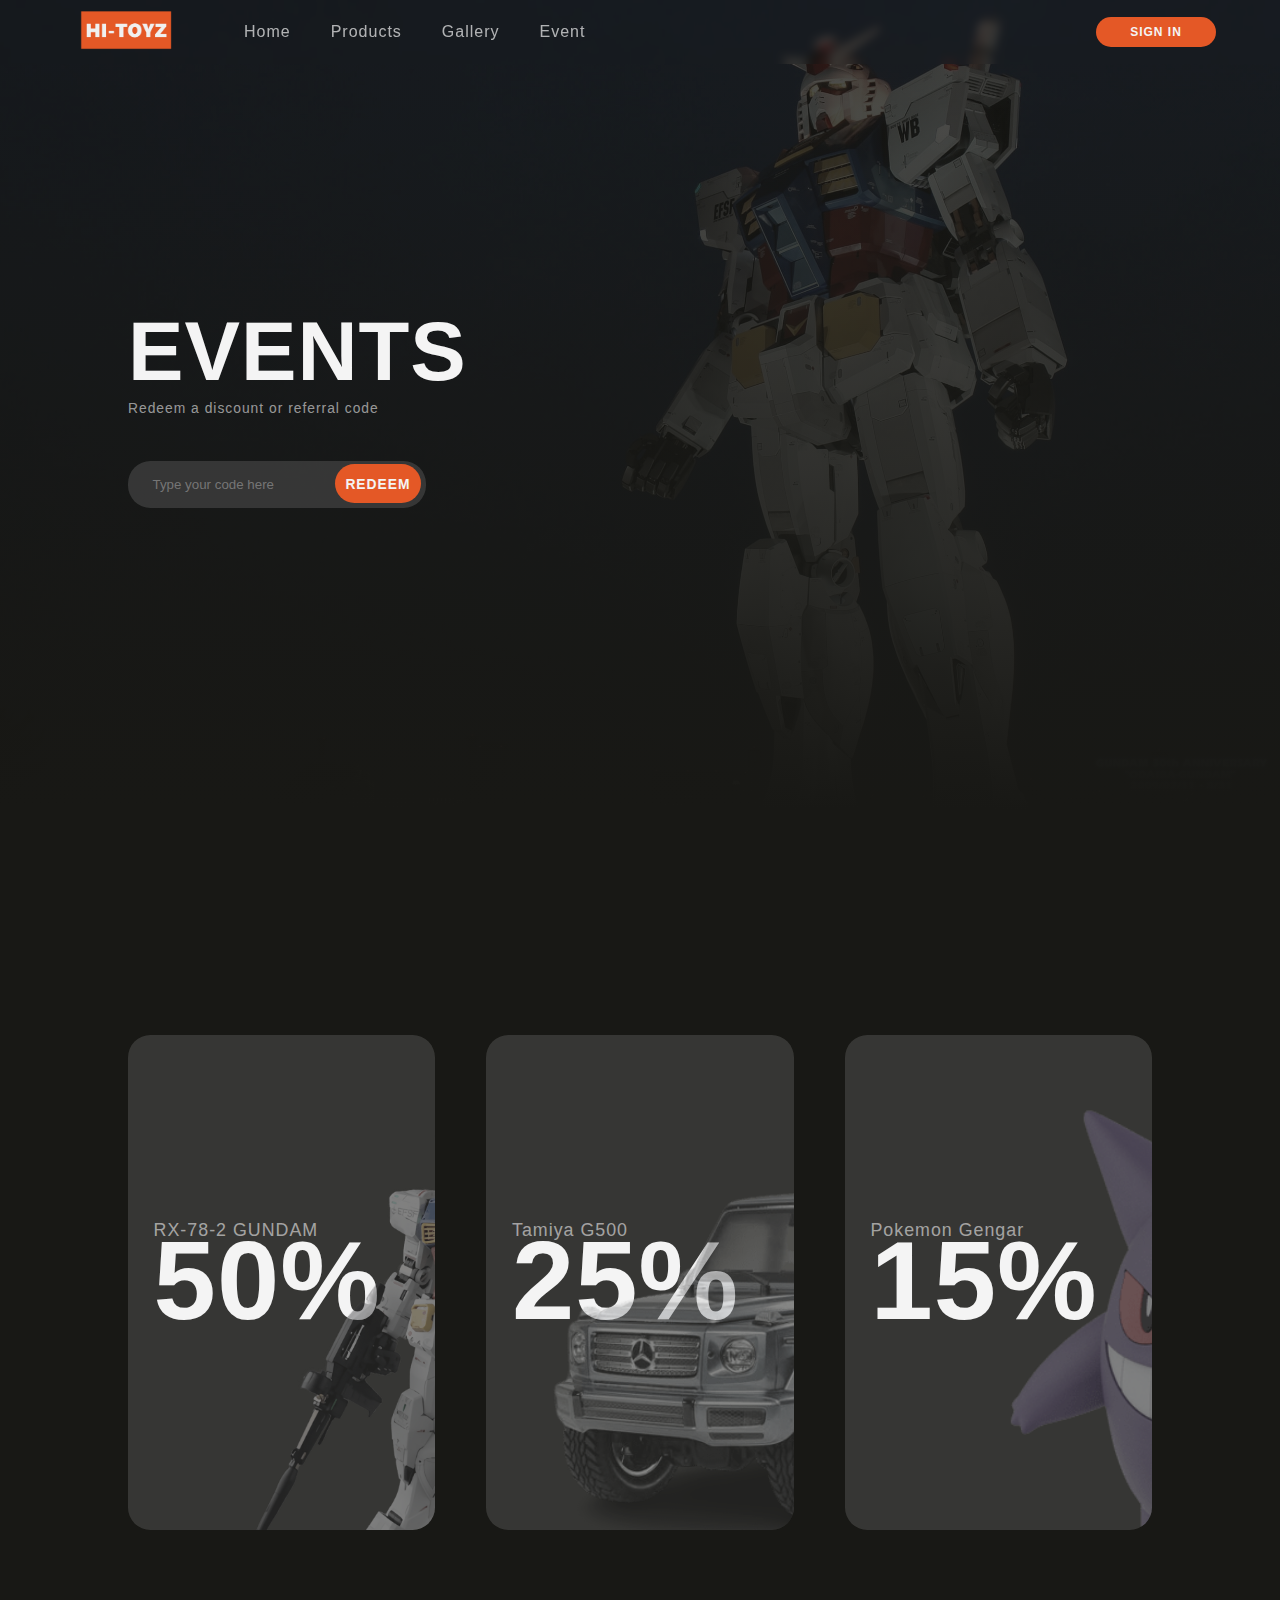
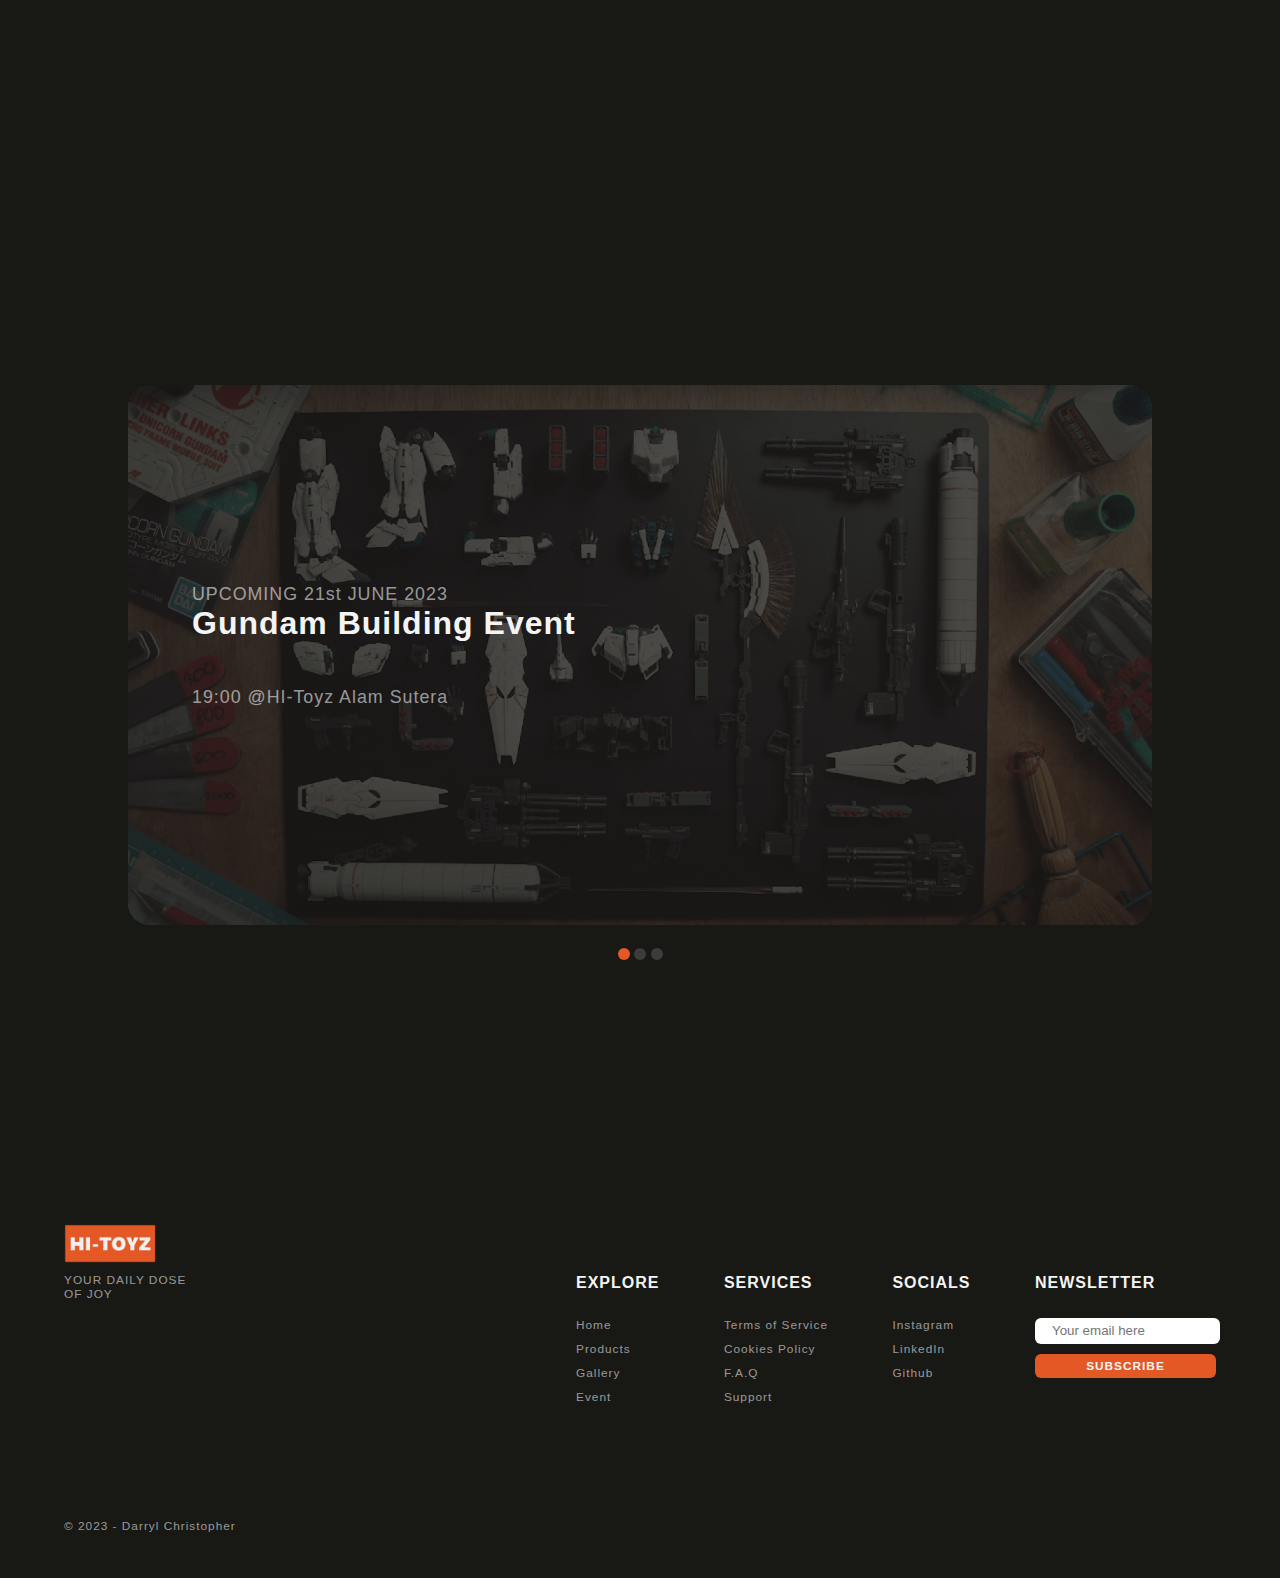
<file: event.html>
<!DOCTYPE html>
<html lang="en">
<head>
    <meta charset="UTF-8">
    <meta http-equiv="X-UA-Compatible" content="IE=edge">
    <meta name="viewport" content="width=device-width, initial-scale=1.0">
    <script type="text/javascript" src="./scripts/script.js"></script>
    <script type="text/javascript" src="./scripts/scriptevent.js"></script>
    <link rel="icon" href="assets/logo2.png">
    <link rel="stylesheet" href="static/styles.css">
    <link rel="stylesheet" href="static/stylesevent.css">
    <title>HI-Toyz: Events</title>
</head>
<body onload="start()" class="bg-col-main">

    <!-- SIGNIN/SIGNUP OVERLAY -->
    <div class="overlay-div overlay transition">
        <!-- SIGN IN -->
        <div class="transition flex-center flex-col justify-start login-div">
            <div class="w-90 overlay-close flex-center justify-end mt-2">
                <button class="clear pointer" onclick="showOverlay('close')"><img alt="close" src="./assets/close.png"></button>
            </div>
            <img alt="close" class="overlay-logo" src="./assets/logo.png">
            <p class="font-h fc-black m-0 mt-1 fs-m">Welome Back</p>
            <p class="font-p fc-gray m-0 mb-5 fs-xxs">Please enter your details to sign in</p>

            <div class="overlay-btn flex-center w-80 justify-between">
                <button class="flex-center justify-center"><img alt="Google" src="./assets/google.png"></button>
                <button class="flex-center justify-center"><img alt="Twitter" src="./assets/twitter.png"></button>
                <button class="flex-center justify-center"><img alt="Facebook" src="./assets/facebook.png"></button>
            </div>
            <div class="mt-2 mb-5 w-80 flex-center justify-between">
                <div class="overlay-line"></div>
                <p class="font-p fc-gray fs-xxs m-0 o-70">OR</p>
                <div class="overlay-line"></div>
            </div>

            <label class="font-p fc-gray fs-xxs text-left w-80" for="username">Username</label>
            <input type="text" class="overlay-input" id="username" placeholder="Type your username">
            <label class="font-p fc-gray fs-xxs text-left w-80 mt-2" for="password">Password</label>
            <input type="password" class="overlay-input" id="password" placeholder="Type your password">
            <a class="font-p fc-gray fs-xxs w-80 mt-2 text-right no-deco" href="https://www.nhs.uk/conditions/dementia/treatment/">Forget password?</a>

            <button class="sign-btn font-h bg-col-a mt-5 pointer" onclick="login()">SIGN IN</button>

            <p class="font-p fs-xxs fc-red mt-2 mb-5" id="error_login">&nbsp;</p>
            <p class="font-p fs-xxs fc-green mt-2 mb-5" id="success_login">Success!</p>

            <div>
                <p class="font-p fc-gray fs-xxs inline">Don't have an account? </p>
                <a class="font-h fc-black fs-xxs underline pointer" href="javascript:changeOverlay('gallery.html')">Create an account</a>
            </div>
        </div>
    </div>

    <!-- NAVBAR -->
    <nav class="z-50">
        <a class="nav-profile mobile" onclick="showOverlay('open')"><img alt="Google" src="./assets/profile.png"></a>
        <li class="nav-logo mobile"><a><img alt="Logo" src="./assets/logo.png"></a></li>
        <a class="nav-profile no-visible mobile"><img alt="Profile" src="./assets/profile.png"></a>
        
        <ul class="font-main flex-center no-mobile">
            <li class="nav-logo"><a><img alt="Logo" src="./assets/logo.png"></a></li>
            <li><a href="./index.html" class="o-70 h-op">Home</a></li>
            <li><a href="./products.html" class="o-70 h-op">Products</a></li>
            <li><a href="./gallery.html" class="o-70 h-op">Gallery</a></li>
            <li><a href="#" class="o-70 h-op">Event</a></li>
        </ul>
        <div class="mr-5 no-mobile">
            <button href="#" class="nav-signup flex-center bg-col-a font-h" onclick="showOverlay('open')">SIGN IN</button>
        </div>
    </nav>
    <div class="nav-bottom mobile flex-center justify-around">
        <a href="./index.html"><img alt="Home" src="./assets/home.png"></a>
        <a href="./products.html"><img alt="Product" src="./assets/product.png"></a>
        <a href="./gallery.html"><img alt="Gallery" src="./assets/gallery.png"></a>
        <a href="#"><img alt="Event" src="./assets/event_active.png"></a>
    </div>

    <!-- Contents -->
    <div class="content">
        <header>
            <img alt="Event" class="absolute z--10" src="./assets/Event/eventbg.jpg">
            <div class="content-gradient absolute z--10"></div>
            <div class="flex-col justify-center w-40 ml-10">
                <h1 class="font-h fs-xxl m-0">EVENTS</h1>
                <p class="font-p fs-xs m-0">Redeem a discount or referral code</p>
                <div class="discount-input">
                    <button class="font-h fs-xs pointer" onclick="redeemCode()">REDEEM</button>
                    <input type="text" placeholder="Type your code here">
                </div>
                <p class="font-p fc-red fs-xs invalid-discount">Invalid Code</p>
            </div>
        </header>

        <div class="discount-cards ml-10 transition-2">
            <div class="discount-card pointer" onclick="gotoDetails(1)">
                <div class="absolute card-text">
                    <p class="font-p fs-s m-0">RX-78-2 GUNDAM</p>
                    <h1 class="font-h fs-xxxl m-0">50%</h1>
                </div>
                <img alt="gundam" src="./assets/Event/gundam.png">
            </div>
            <div class="discount-card pointer" onclick="gotoDetails(19)">
                <div class="absolute card-text">
                    <p class="font-p fs-s m-0">Tamiya G500</p>
                    <h1 class="font-h fs-xxxl m-0">25%</h1>
                </div>
                <img alt="mercedes" src="./assets/Event/tamiya.png">
            </div>
            <div class="discount-card pointer no-mobile" onclick="gotoDetails(12)">
                <div class="absolute card-text">
                    <p class="font-p fs-s m-0">Pokemon Gengar</p>
                    <h1 class="font-h fs-xxxl m-0">15%</h1>
                </div>
                <img alt="mercedes" src="./assets/Event/gengar.png">
            </div>
        </div>

        <div class="spacer-xs"></div>
        
        <div class="flex nowrap slider-wrapper transition-2">
            <div class="slider-barrier bg-col-main"></div>
            <div class="event-slider transition-2 overflow-hidden">
                <div id="event-1" class="absolute event-card transition-2">
                    <img alt="gundam" src="./assets/Event/gundamevent.png">
                    <div class="event-content flex-center">
                        <div class="ml-5">
                            <p class="font-p m-0 fs-s">UPCOMING 21st JUNE 2023</p>
                            <h1 class="font-h m-0 fs-xl">Gundam Building Event</h1>
                            <p class="font-p mt-5 fs-s">19:00 @HI-Toyz Alam Sutera</p>
                        </div>
                    </div>
                </div>
                <div id="event-2" class="absolute event-card transition-2">
                    <img alt="tamiya" src="./assets/Event/tamiyaevent.png">
                    <div class="event-content flex-center">
                        <div class="ml-5">
                            <p class="font-p m-0 fs-s">UPCOMING 23rd JUNE 2023</p>
                            <h1 class="font-h m-0 fs-xl">Tamiya Racing Event</h1>
                            <p class="font-p mt-5 fs-s">19:00 @HI-Toyz Kemanggisan</p>
                        </div>
                    </div>
                </div>
                <div id="event-3" class="absolute event-card transition-2">
                    <img alt="rcdrift" src="./assets/Event/rcdrift.jpg">
                    <div class="event-content flex-center">
                        <div class="ml-5">
                            <p class="font-p m-0 fs-s">UPCOMING 25th JUNE 2023</p>
                            <h1 class="font-h m-0 fs-xl">RC Tandem Drift Event</h1>
                            <p class="font-p mt-5 fs-s">19:00 @HI-Toyz Senayan</p>
                        </div>
                    </div>
                </div>
            </div>
            <div class="slider-barrier bg-col-main"></div>
        </div>

        <div class="slider-btn-container mt-2 pointer" onclick="switchCard()">
            <div class="slider-btn slider-btn-1"></div>
            <div class="slider-btn slider-btn-2"></div>
            <div class="slider-btn slider-btn-3"></div>
        </div>
        
        <div class="spacer-s"></div>
    </div>

    <!-- FOOTER -->
    <div class="footer-div bg-col-main">
        <div class="footer-left flex-col justify-between">
            <div>
                <img alt="logo" src="./assets/logo.png">
                <p class="font-p fs-xxs mt-0 w-80">YOUR DAILY DOSE OF JOY</p>
            </div>
            <p class="font-p fs-xxs mb-5">© 2023 - Darryl Christopher</p>
        </div>
        <div class="footer-right flex justify-between w-40">
            <div class="flex-col gap-10 footer-desktop">
                <p class="font-h">EXPLORE</p>
                <a class="font-p fs-xxs no-deco" href="">Home</a>
                <a class="font-p fs-xxs no-deco" href="">Products</a>
                <a class="font-p fs-xxs no-deco" href="">Gallery</a>
                <a class="font-p fs-xxs no-deco" href="">Event</a>
                <a class="font-p fs-xxs no-deco" href=""></a>
            </div>
            <div class="flex-col gap-10 footer-desktop">
                <p class="font-h">SERVICES</p>
                <a class="font-p fs-xxs no-deco" href="">Terms of Service</a>
                <a class="font-p fs-xxs no-deco" href="">Cookies Policy</a>
                <a class="font-p fs-xxs no-deco" href="">F.A.Q</a>
                <a class="font-p fs-xxs no-deco" href="">Support</a>
                <a class="font-p fs-xxs no-deco" href=""></a>
            </div>  
            <div class="flex-col gap-10">
                <p class="font-h">SOCIALS</p>
                <a class="font-p fs-xxs no-deco" href="https://www.instagram.com/darryl_ce/">Instagram</a>
                <a class="font-p fs-xxs no-deco" href="https://www.linkedin.com/in/darryl-christopher-effendi-987171250/">LinkedIn</a>
                <a class="font-p fs-xxs no-deco" href="https://github.com/Darryleffendi">Github</a>
                <a class="font-p fs-xxs no-deco" href=""></a>
            </div>
            <div class="flex-col gap-10 footer-desktop">
                <p class="font-h">NEWSLETTER</p>
                <input type="text" class="footer-input" placeholder="Your email here">
                <button class="bg-col-a footer-btn font-h fs-xxs">SUBSCRIBE</button>
            </div>
        </div>
    </div>
</body>
</html>
</file>
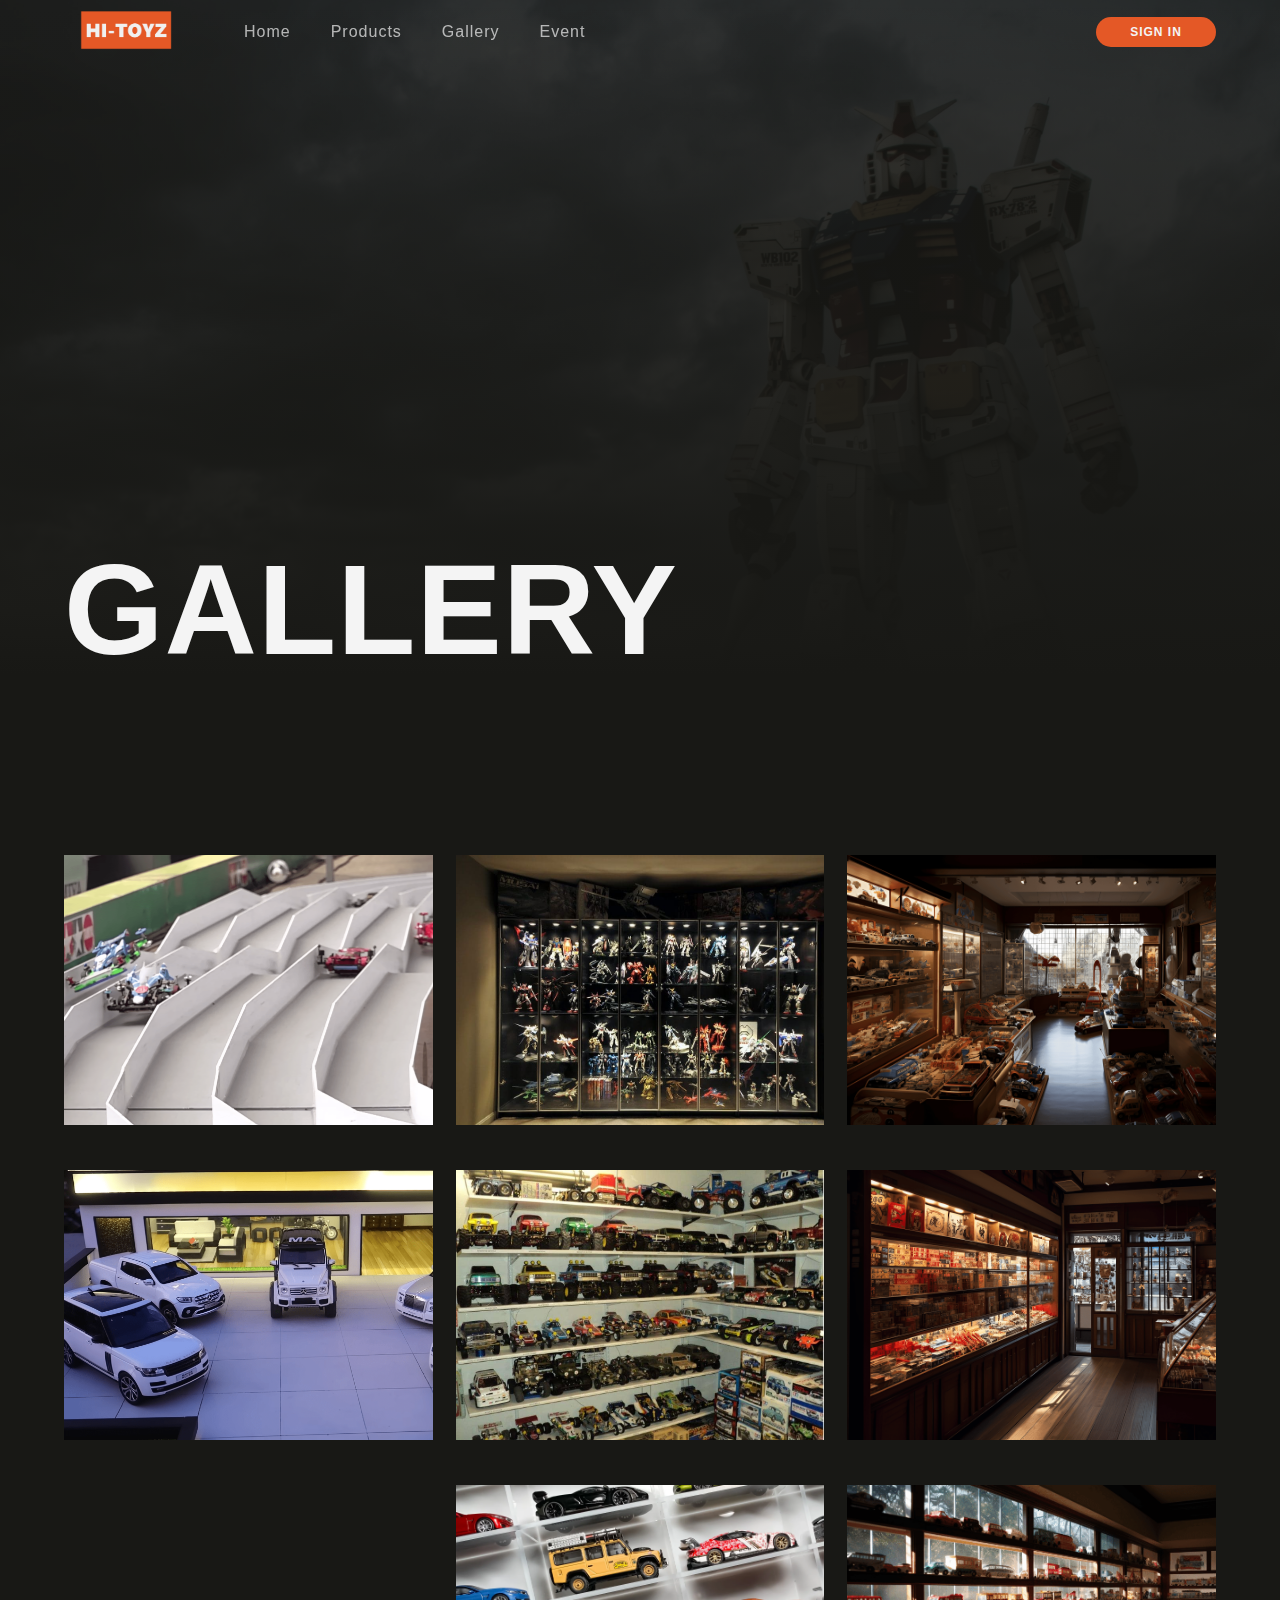
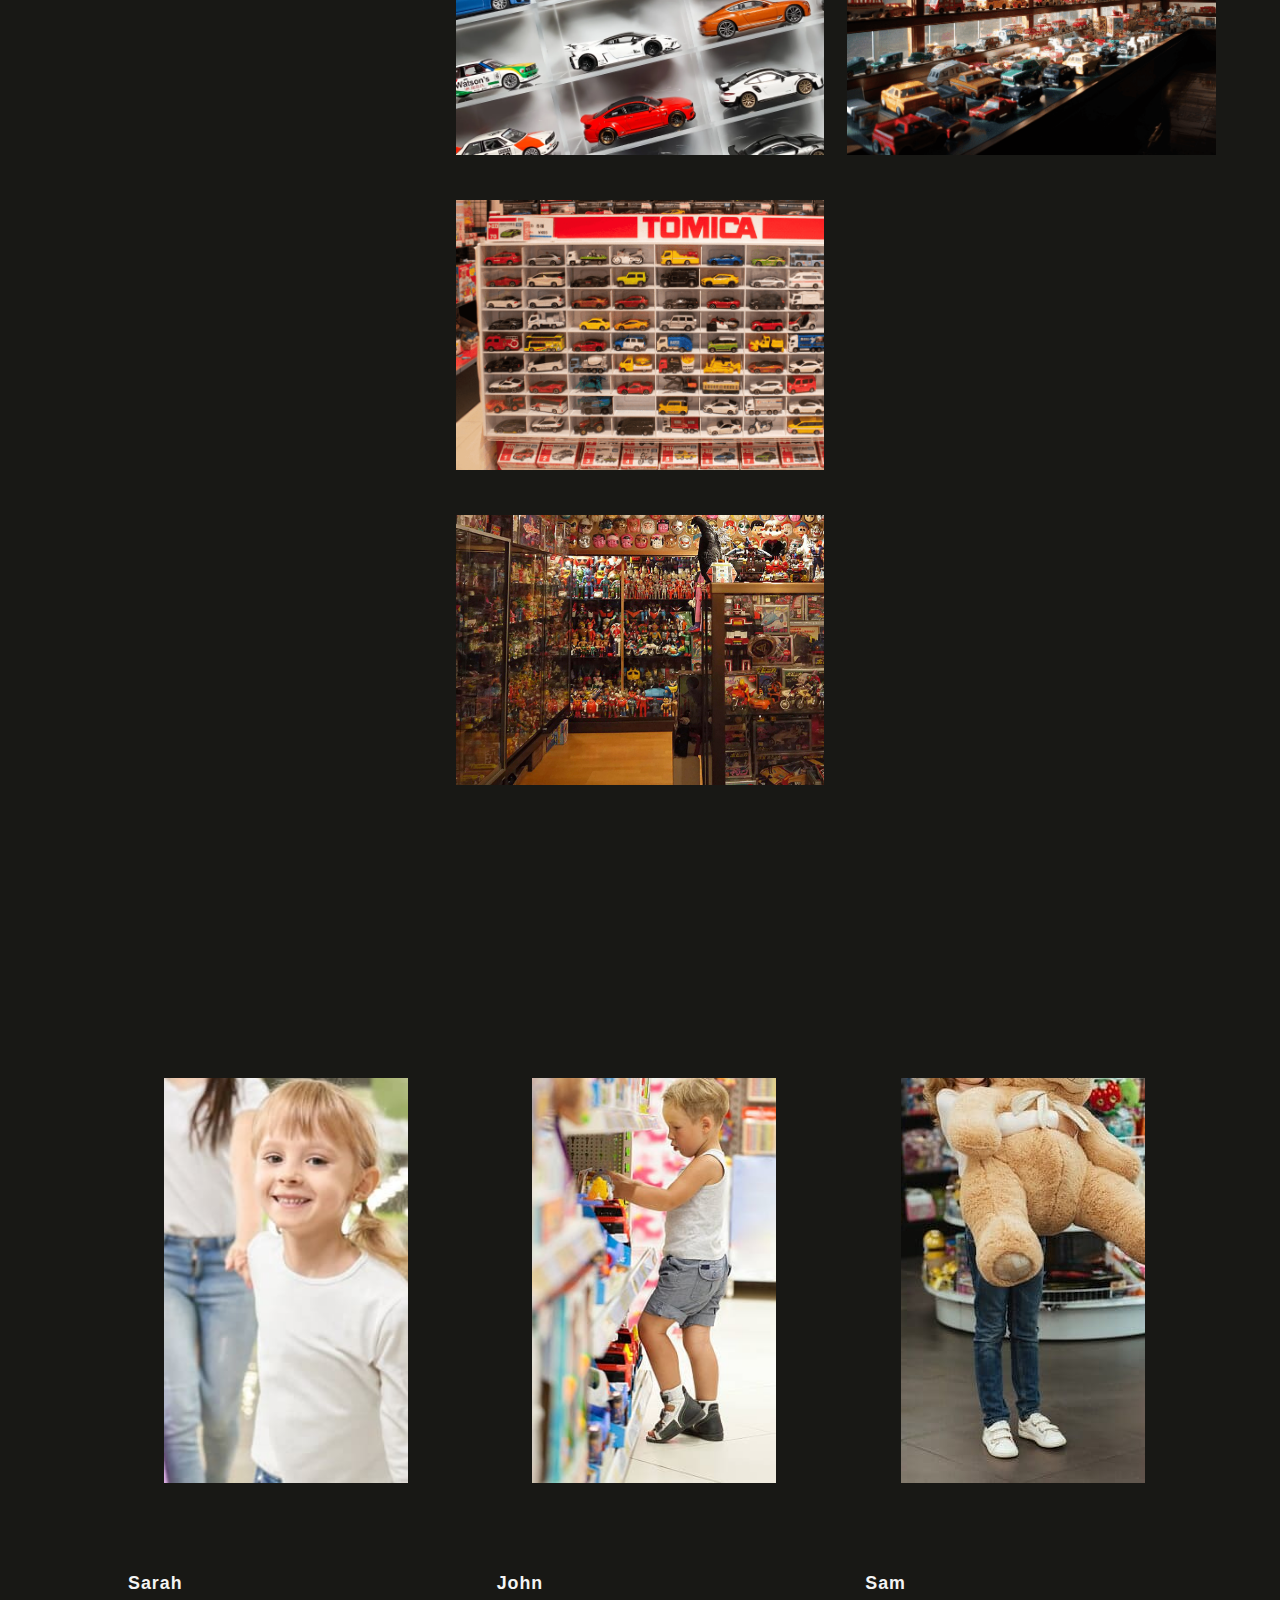
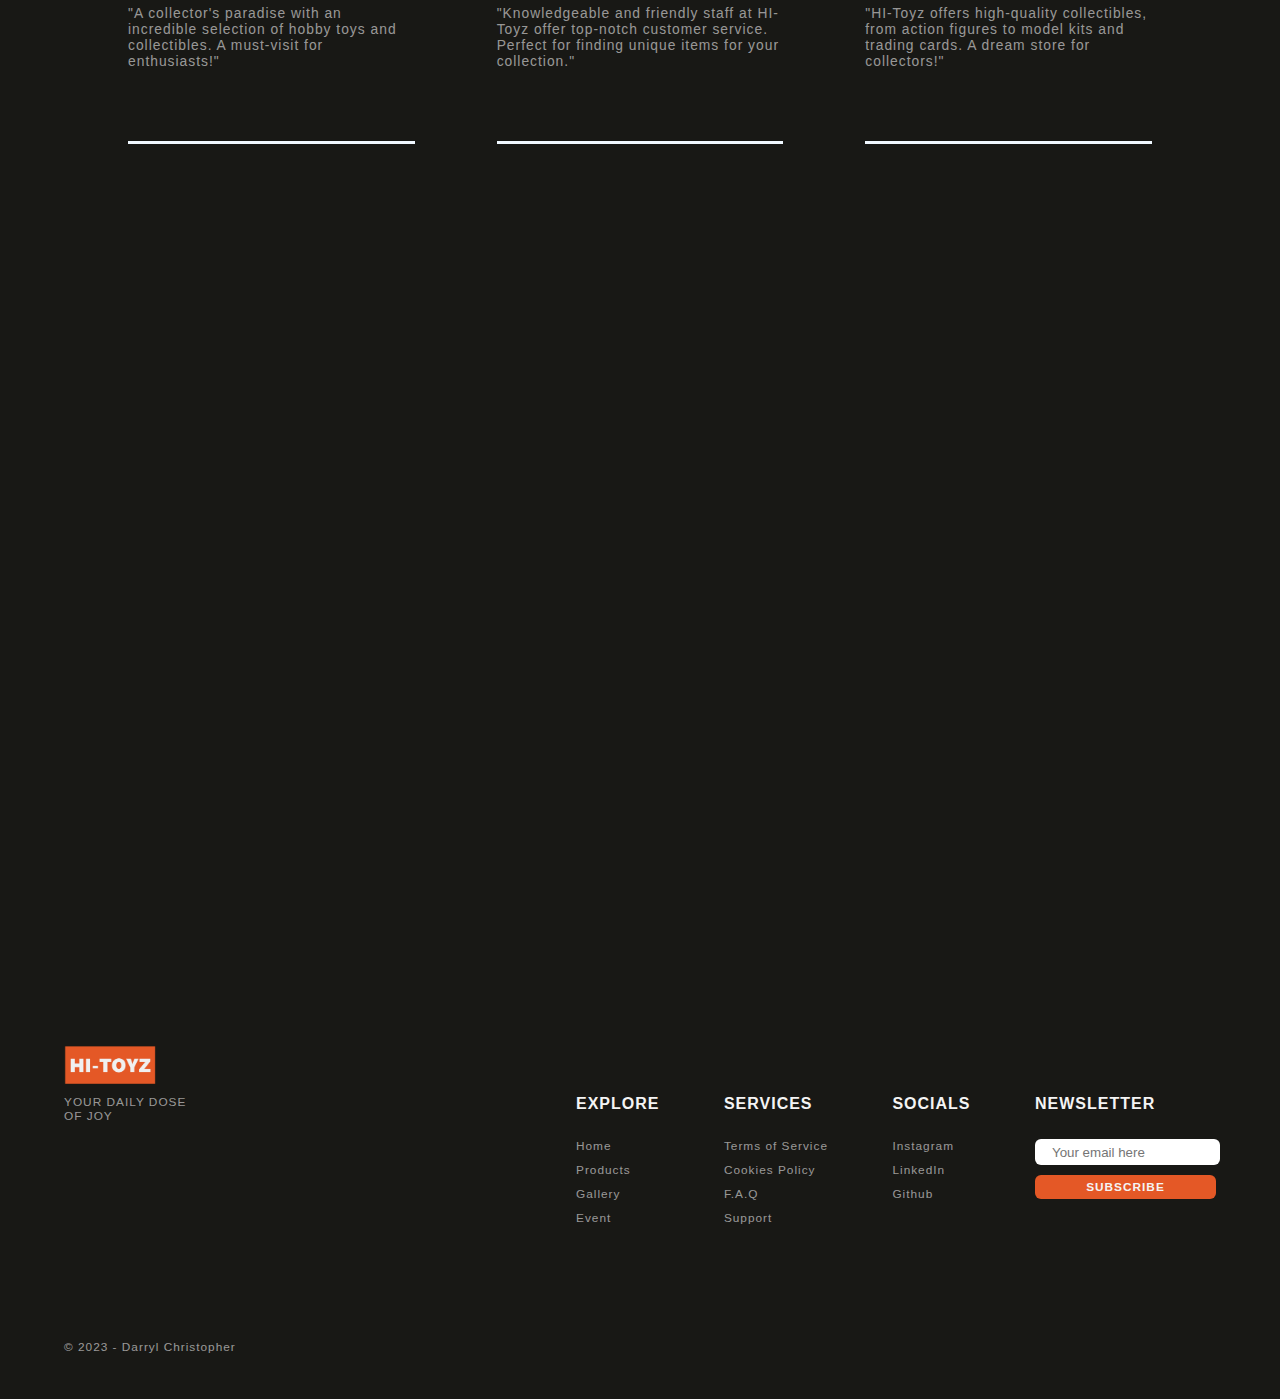
<file: gallery.html>
<!DOCTYPE html>
<html lang="en">
<head>
    <meta charset="UTF-8">
    <meta http-equiv="X-UA-Compatible" content="IE=edge">
    <meta name="viewport" content="width=device-width, initial-scale=1.0">
    <script type="text/javascript" src="./scripts/script.js"></script>
    <script type="text/javascript" src="./scripts/scriptgallery.js"></script>
    <link rel="icon" href="assets/logo2.png">
    <link rel="stylesheet" href="static/styles.css">
    <link rel="stylesheet" href="static/stylesgallery.css">
    <title>HI-Toyz: Gallery</title>
</head>
<body onload="start()" class="bg-col-main">
    <!-- SIGNIN/SIGNUP OVERLAY -->
    <div class="overlay-div overlay transition">
        <!-- SIGN IN -->
        <div class="transition flex-center flex-col justify-start login-div">
            <div class="w-90 overlay-close flex-center justify-end mt-2">
                <button class="clear pointer" onclick="showOverlay('close')"><img alt="close" src="./assets/close.png"></button>
            </div>
            <img alt="close" class="overlay-logo" src="./assets/logo.png">
            <p class="font-h fc-black m-0 mt-1 fs-m">Welome Back</p>
            <p class="font-p fc-gray m-0 mb-5 fs-xxs">Please enter your details to sign in</p>

            <div class="overlay-btn flex-center w-80 justify-between">
                <button class="flex-center justify-center"><img alt="Google" src="./assets/google.png"></button>
                <button class="flex-center justify-center"><img alt="Twitter" src="./assets/twitter.png"></button>
                <button class="flex-center justify-center"><img alt="Facebook" src="./assets/facebook.png"></button>
            </div>
            <div class="mt-2 mb-5 w-80 flex-center justify-between">
                <div class="overlay-line"></div>
                <p class="font-p fc-gray fs-xxs m-0 o-70">OR</p>
                <div class="overlay-line"></div>
            </div>

            <label class="font-p fc-gray fs-xxs text-left w-80" for="username">Username</label>
            <input type="text" class="overlay-input" id="username" placeholder="Type your username">
            <label class="font-p fc-gray fs-xxs text-left w-80 mt-2" for="password">Password</label>
            <input type="password" class="overlay-input" id="password" placeholder="Type your password">
            <a class="font-p fc-gray fs-xxs w-80 mt-2 text-right no-deco" href="https://www.nhs.uk/conditions/dementia/treatment/">Forget password?</a>

            <button class="sign-btn font-h bg-col-a mt-5 pointer" onclick="login()">SIGN IN</button>

            <p class="font-p fs-xxs fc-red mt-2 mb-5" id="error_login">&nbsp;</p>
            <p class="font-p fs-xxs fc-green mt-2 mb-5" id="success_login">Success!</p>

            <div>
                <p class="font-p fc-gray fs-xxs inline">Don't have an account? </p>
                <a class="font-h fc-black fs-xxs underline pointer" href="javascript:changeOverlay('gallery.html')">Create an account</a>
            </div>
        </div>
    </div>

    <!-- NAVBAR -->
    <nav class="z-50">
        <a class="nav-profile mobile" onclick="showOverlay('open')"><img alt="Google" src="./assets/profile.png"></a>
        <li class="nav-logo mobile"><a><img alt="Logo" src="./assets/logo.png"></a></li>
        <a class="nav-profile no-visible mobile"><img alt="Profile" src="./assets/profile.png"></a>
        
        <ul class="font-main flex-center no-mobile">
            <li class="nav-logo"><a><img alt="Logo" src="./assets/logo.png"></a></li>
            <li><a href="./index.html" class="o-70 h-op">Home</a></li>
            <li><a href="./products.html" class="o-70 h-op">Products</a></li>
            <li><a href="#" class="o-70 h-op">Gallery</a></li>
            <li><a href="./event.html" class="o-70 h-op">Event</a></li>
        </ul>
        <div class="mr-5 no-mobile">
            <button href="#" class="nav-signup flex-center bg-col-a font-h" onclick="showOverlay('open')">SIGN IN</button>
        </div>
    </nav>
    <div class="nav-bottom mobile flex-center justify-around">
        <a href="./index.html"><img alt="Home" src="./assets/home.png"></a>
        <a href="./products.html"><img alt="Product" src="./assets/product.png"></a>
        <a href="#"><img alt="Gallery" src="./assets/gallery_active.png"></a>
        <a href="./event.html"><img alt="Event" src="./assets/event.png"></a>
    </div>

    <!-- GALLERY -->
    <header class="parallax" data-speedy="0.55">
        <img alt="Background" class="absolute" src="./assets/Gallery/gallerybg.jpg">
        <div class="content-gradient absolute"></div>
    </header>
    
    <h1 class="font-h ml-5 fs-4xl parallax parallax-h absolute" data-speedy="1.3">GALLERY</h1>
    
    <div class="spacer-l mt-50 no-mobile"></div>
    <div class="spacer-m mt-50 mobile"></div>
        <div class="gallery-content ml-5">
            <div class="left-gallery gallery parallax no-mobile" data-speedy="0.4">
                <div class="gallery-item" id="event-1">
                    <div class="gallery-item-bg transition flex-col justify-center">
                        <p class="font-h m-0">Tamiya Racing Event</p>
                        <p class="font-p m-0">@HI-Toyz Kemanggisan</p>
                    </div>
                </div>
                <div class="gallery-item" id="event-2">
                    <div class="gallery-item-bg transition flex-col justify-center">
                        <p class="font-h m-0">Mini-GT Car Meet Event</p>
                        <p class="font-p m-0">@HI-Toyz Alam Sutera</p> 
                    </div>
                </div>
            </div>
            <div class="mid-gallery gallery parallax" data-speedy="-0.2">
                <div class="gallery-item" id="collection-1">
                    <div class="gallery-item-bg transition flex-col justify-center">
                        <p class="font-h m-0">Gundam Collection</p>
                        <p class="font-p m-0">@HI-Toyz Alam Sutera</p>
                    </div>
                </div>
                <div class="gallery-item" id="collection-2">
                    <div class="gallery-item-bg transition flex-col justify-center">
                        <p class="font-h m-0">Tamiya Collection</p>
                        <p class="font-p m-0">@HI-Toyz Alam Sutera</p>
                    </div>
                </div>
                <div class="gallery-item" id="collection-3">
                    <div class="gallery-item-bg transition flex-col justify-center">
                        <p class="font-h m-0">Mini-GT Collection</p>
                        <p class="font-p m-0">@HI-Toyz Senayan</p>
                    </div>
                </div>
                <div class="gallery-item" id="collection-4">
                    <div class="gallery-item-bg transition flex-col justify-center">
                        <p class="font-h m-0">Tomica Collection</p>
                        <p class="font-p m-0">@HI-Toyz Senayan</p>
                    </div>
                </div>
                <div class="gallery-item" id="collection-5">
                    <div class="gallery-item-bg transition flex-col justify-center">
                        <p class="font-h m-0">Our Collection</p>
                        <p class="font-p m-0">@HI-Toyz Kemanggisan</p>
                    </div>
                </div>

            </div>
            <div class="right-gallery gallery parallax" data-speedy="0.2">
                <div class="gallery-item" id="store-1">
                    <div class="gallery-item-bg transition flex-col justify-center">
                        <p class="font-h m-0">HI-Toyz Alam Sutera</p>
                        <p class="font-p m-0">Jl. Jalur Sutera Bar. No.Kav. 21</p>
                    </div>
                </div>
                <div class="gallery-item" id="store-2">
                    <div class="gallery-item-bg transition flex-col justify-center">
                        <p class="font-h m-0">HI-Toyz Kemanggisan</p>
                        <p class="font-p m-0">2, Jl. Raya Kb. Jeruk No.27</p>
                    </div>
                </div>
                <div class="gallery-item" id="store-3">
                    <div class="gallery-item-bg transition flex-col justify-center">
                        <p class="font-h m-0">HI-Toyz Senayan</p>
                        <p class="font-p m-0">1, Jl. Hang Lekir I No.6</p>
                    </div>
                </div>
            </div>
        </div>
        <div class="spacer-s"></div>
    </div>

    <div class="customer-div transition-2">
        <div class="spacer-xxs no-mobile"></div> 
        <div class="flex-center justify-between">
            <div class="customer-item flex-col justify-between">
                <div>
                    <div class="customer-img-container transition-2s">
                        <img alt="customer" src="./assets/Gallery/customer1.jpg" class="customer-img">
                    </div>
                    <h1 class="font-h fs-s m-0 mt-5 mb-1">Sarah</h1>
                    <p class="font-p fs-xs m-0">"A collector's paradise with an incredible selection of hobby toys and collectibles. A must-visit for enthusiasts!"</p>
                </div>
                <div class="customer-line"></div>
            </div>

            <div class="customer-item flex-col justify-between">
                <div>
                    <div class="customer-img-container transition-2s">
                        <img alt="customer" src="./assets/Gallery/customer2.jpg" class="customer-img">
                    </div>
                    <h1 class="font-h fs-s m-0 mt-5 mb-1">John</h1>
                    <p class="font-p fs-xs m-0">"Knowledgeable and friendly staff at HI-Toyz offer top-notch customer service. Perfect for finding unique items for your collection."</p>
                </div>
                <div class="customer-line"></div>
            </div>

            <div class="customer-item flex-col justify-between no-mobile">
                <div>
                    <div class="customer-img-container transition-2s">
                        <img alt="customer" src="./assets/Gallery/customer3.jpg" class="customer-img">
                    </div>
                    <h1 class="font-h fs-s m-0 mt-5 mb-1">Sam</h1>
                    <p class="font-p fs-xs m-0">"HI-Toyz offers high-quality collectibles, from action figures to model kits and trading cards. A dream store for collectors!"</p>
                </div>
                <div class="customer-line"></div>
            </div>

        </div>
    </div>

    <div class="spacer-m no-mobile"></div>

    <div class="map-container transition-2s">
        <iframe width="100%" height="500" frameborder="0" scrolling="no" marginheight="0" marginwidth="0" src="https://maps.google.com/maps?width=100%25&amp;height=500&amp;hl=en&amp;q=Binus%20University%20Kampus%20Alam%20Sutera%20(Universitas%20Bina%20Nusantara%20Kampus%20Alam%20Sutera)+(HI-Toyz)&amp;t=&amp;z=15&amp;ie=UTF8&amp;iwloc=B&amp;output=embed"></iframe>
        <!-- https://www.maps.ie/create-google-map/ -->
    </div>

    <!-- FOOTER -->
    <div class="footer-div bg-col-main">
        <div class="footer-left flex-col justify-between">
            <div>
                <img alt="logo" src="./assets/logo.png">
                <p class="font-p fs-xxs mt-0 w-80">YOUR DAILY DOSE OF JOY</p>
            </div>
            <p class="font-p fs-xxs mb-5">© 2023 - Darryl Christopher</p>
        </div>
        <div class="footer-right flex justify-between w-40">
            <div class="flex-col gap-10 footer-desktop">
                <p class="font-h">EXPLORE</p>
                <a class="font-p fs-xxs no-deco" href="">Home</a>
                <a class="font-p fs-xxs no-deco" href="">Products</a>
                <a class="font-p fs-xxs no-deco" href="">Gallery</a>
                <a class="font-p fs-xxs no-deco" href="">Event</a>
                <a class="font-p fs-xxs no-deco" href=""></a>
            </div>
            <div class="flex-col gap-10 footer-desktop">
                <p class="font-h">SERVICES</p>
                <a class="font-p fs-xxs no-deco" href="">Terms of Service</a>
                <a class="font-p fs-xxs no-deco" href="">Cookies Policy</a>
                <a class="font-p fs-xxs no-deco" href="">F.A.Q</a>
                <a class="font-p fs-xxs no-deco" href="">Support</a>
                <a class="font-p fs-xxs no-deco" href=""></a>
            </div>  
            <div class="flex-col gap-10">
                <p class="font-h">SOCIALS</p>
                <a class="font-p fs-xxs no-deco" href="https://www.instagram.com/darryl_ce/">Instagram</a>
                <a class="font-p fs-xxs no-deco" href="https://www.linkedin.com/in/darryl-christopher-effendi-987171250/">LinkedIn</a>
                <a class="font-p fs-xxs no-deco" href="https://github.com/Darryleffendi">Github</a>
                <a class="font-p fs-xxs no-deco" href=""></a>
            </div>
            <div class="flex-col gap-10 footer-desktop">
                <p class="font-h">NEWSLETTER</p>
                <input type="text" class="footer-input" placeholder="Your email here">
                <button class="bg-col-a footer-btn font-h fs-xxs">SUBSCRIBE</button>
            </div>
        </div>
    </div>
</body>
</html>
</file>
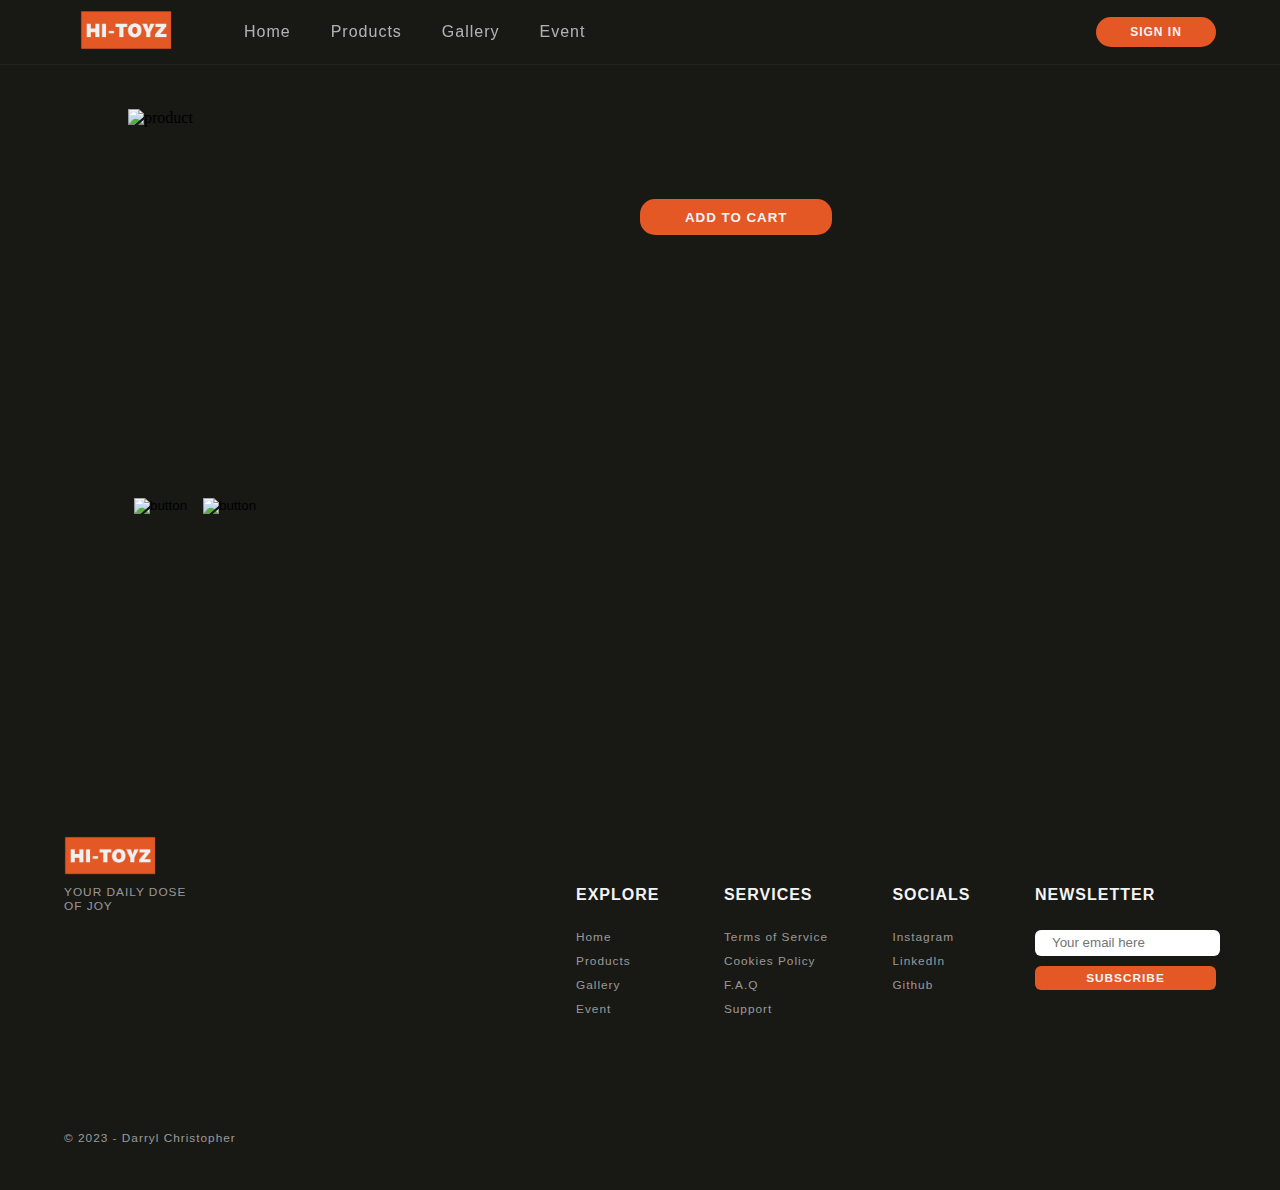
<file: productDetail.html>
<!DOCTYPE html>
<html lang="en">
<head>
    <meta charset="UTF-8">
    <meta http-equiv="X-UA-Compatible" content="IE=edge">
    <meta name="viewport" content="width=device-width, initial-scale=1.0">
    <script type="text/javascript" src="./scripts/script.js"></script>
    <script type="text/javascript" src="./scripts/scriptproductdetail.js"></script>
    <link rel="icon" href="assets/logo2.png">
    <link rel="stylesheet" href="static/styles.css">
    <link rel="stylesheet" href="static/stylesproductDetail.css">
    <title>HI-Toyz : Product</title>
</head>
<body class="bg-col-main" onload="start()">

    <!-- SIGNIN/SIGNUP OVERLAY -->
    <div class="overlay-div overlay transition">
        <!-- SIGN IN -->
        <div class="transition flex-center flex-col justify-start login-div">
            <div class="w-90 overlay-close flex-center justify-end mt-2">
                <button class="clear pointer" onclick="showOverlay('close')"><img alt="close" src="./assets/close.png"></button>
            </div>
            <img alt="close" class="overlay-logo" src="./assets/logo.png">
            <p class="font-h fc-black m-0 mt-1 fs-m">Welome Back</p>
            <p class="font-p fc-gray m-0 mb-5 fs-xxs">Please enter your details to sign in</p>

            <div class="overlay-btn flex-center w-80 justify-between">
                <button class="flex-center justify-center"><img alt="Google" src="./assets/google.png"></button>
                <button class="flex-center justify-center"><img alt="Twitter" src="./assets/twitter.png"></button>
                <button class="flex-center justify-center"><img alt="Facebook" src="./assets/facebook.png"></button>
            </div>
            <div class="mt-2 mb-5 w-80 flex-center justify-between">
                <div class="overlay-line"></div>
                <p class="font-p fc-gray fs-xxs m-0 o-70">OR</p>
                <div class="overlay-line"></div>
            </div>

            <label class="font-p fc-gray fs-xxs text-left w-80" for="username">Username</label>
            <input type="text" class="overlay-input" id="username" placeholder="Type your username">
            <label class="font-p fc-gray fs-xxs text-left w-80 mt-2" for="password">Password</label>
            <input type="password" class="overlay-input" id="password" placeholder="Type your password">
            <a class="font-p fc-gray fs-xxs w-80 mt-2 text-right no-deco" href="https://www.nhs.uk/conditions/dementia/treatment/">Forget password?</a>

            <button class="sign-btn font-h bg-col-a mt-5 pointer" onclick="login()">SIGN IN</button>

            <p class="font-p fs-xxs fc-red mt-2 mb-5" id="error_login">&nbsp;</p>
            <p class="font-p fs-xxs fc-green mt-2 mb-5" id="success_login">Success!</p>

            <div>
                <p class="font-p fc-gray fs-xxs inline">Don't have an account? </p>
                <a class="font-h fc-black fs-xxs underline pointer" href="javascript:changeOverlay('productDetail.html')">Create an account</a>
            </div>
        </div>
    </div>

    <!-- NAVBAR -->
    <nav class="z-50">
        <a class="nav-profile mobile" onclick="showOverlay('open')"><img alt="Google" src="./assets/profile.png"></a>
        <li class="nav-logo mobile"><a><img alt="Logo" src="./assets/logo.png"></a></li>
        <a class="nav-profile no-visible mobile"><img alt="Profile" src="./assets/profile.png"></a>
        
        <ul class="font-main flex-center no-mobile">
            <li class="nav-logo"><a><img alt="Logo" src="./assets/logo.png"></a></li>
            <li><a href="./index.html" class="o-70 h-op">Home</a></li>
            <li><a href="./products.html" class="o-70 h-op">Products</a></li>
            <li><a href="./gallery.html" class="o-70 h-op">Gallery</a></li>
            <li><a href="./event.html" class="o-70 h-op">Event</a></li>
        </ul>
        <div class="mr-5 no-mobile">
            <button href="#" class="nav-signup flex-center bg-col-a font-h" onclick="showOverlay('open')">SIGN IN</button>
        </div>
    </nav>
    <div class="nav-bottom mobile flex-center justify-around">
        <a href="./index.html"><img alt="Home" src="./assets/home.png"></a>
        <a href="./products.html"><img alt="Product" src="./assets/product_active.png"></a>
        <a href="./gallery.html"><img alt="Gallery" src="./assets/gallery.png"></a>
        <a href="./event.html"><img alt="Event" src="./assets/event.png"></a>
    </div>

    <!-- Content -->
    <div class="spacer-nav"></div>
    <div class="ml-10 mt-5 w-80 product-head mb-5 no-mobile">
    </div>
    <div class="w-screen flex nowrap w-80 ml-10 product-div">
        <div class="flex wrap">
            <img alt="product" class="product-img m-0">
            <div class="mt-2 product-img-selector">
                <button class="clear" onclick="selectImage(1)">
                    <img alt="button" class="img-btn img-btn1">
                </button>
                <button class="clear" onclick="selectImage(2)">
                    <img alt="button" class="img-btn img-btn2">
                </button>
            </div>
        </div>

        <div class="product-content">
            <p class="font-p fc-a m-0 product-brand"></p>
            <div class="flex-center nowrap justify-between">
                <h2 class="font-h m-0 product-name w-60"></h2>
                <p class="font-p m-0 fs-s product-price"></p>
            </div>
            <p class="font-p product-category"></p>
            <p class="font-p mt-5 product-description"></p>
            
            <div class="mt-10 flex-center nowrap justify-between">
                <button class="bg-col-a font-h pointer" onclick="showOverlay('open')">ADD TO CART</button>
                <div>
                    <div class="rate-div"></div>
                    <p class="font-p m-0 fs-xxs sold-div"></p>
                </div>
            </div>
        </div>
    </div>
    <div class="spacer-m"></div>
    <!-- FOOTER -->
    <div class="footer-div bg-col-main">
        <div class="footer-left flex-col justify-between">
            <div>
                <img alt="logo" src="./assets/logo.png">
                <p class="font-p fs-xxs mt-0 w-80">YOUR DAILY DOSE OF JOY</p>
            </div>
            <p class="font-p fs-xxs mb-5">© 2023 - Darryl Christopher</p>
        </div>
        <div class="footer-right flex justify-between w-40">
            <div class="flex-col gap-10 footer-desktop">
                <p class="font-h">EXPLORE</p>
                <a class="font-p fs-xxs no-deco" href="">Home</a>
                <a class="font-p fs-xxs no-deco" href="">Products</a>
                <a class="font-p fs-xxs no-deco" href="">Gallery</a>
                <a class="font-p fs-xxs no-deco" href="">Event</a>
                <a class="font-p fs-xxs no-deco" href=""></a>
            </div>
            <div class="flex-col gap-10 footer-desktop">
                <p class="font-h">SERVICES</p>
                <a class="font-p fs-xxs no-deco" href="">Terms of Service</a>
                <a class="font-p fs-xxs no-deco" href="">Cookies Policy</a>
                <a class="font-p fs-xxs no-deco" href="">F.A.Q</a>
                <a class="font-p fs-xxs no-deco" href="">Support</a>
                <a class="font-p fs-xxs no-deco" href=""></a>
            </div>  
            <div class="flex-col gap-10">
                <p class="font-h">SOCIALS</p>
                <a class="font-p fs-xxs no-deco" href="https://www.instagram.com/darryl_ce/">Instagram</a>
                <a class="font-p fs-xxs no-deco" href="https://www.linkedin.com/in/darryl-christopher-effendi-987171250/">LinkedIn</a>
                <a class="font-p fs-xxs no-deco" href="https://github.com/Darryleffendi">Github</a>
                <a class="font-p fs-xxs no-deco" href=""></a>
            </div>
            <div class="flex-col gap-10 footer-desktop">
                <p class="font-h">NEWSLETTER</p>
                <input type="text" class="footer-input" placeholder="Your email here">
                <button class="bg-col-a footer-btn font-h fs-xxs">SUBSCRIBE</button>
            </div>
        </div>
    </div>
</body>
</html>
</file>
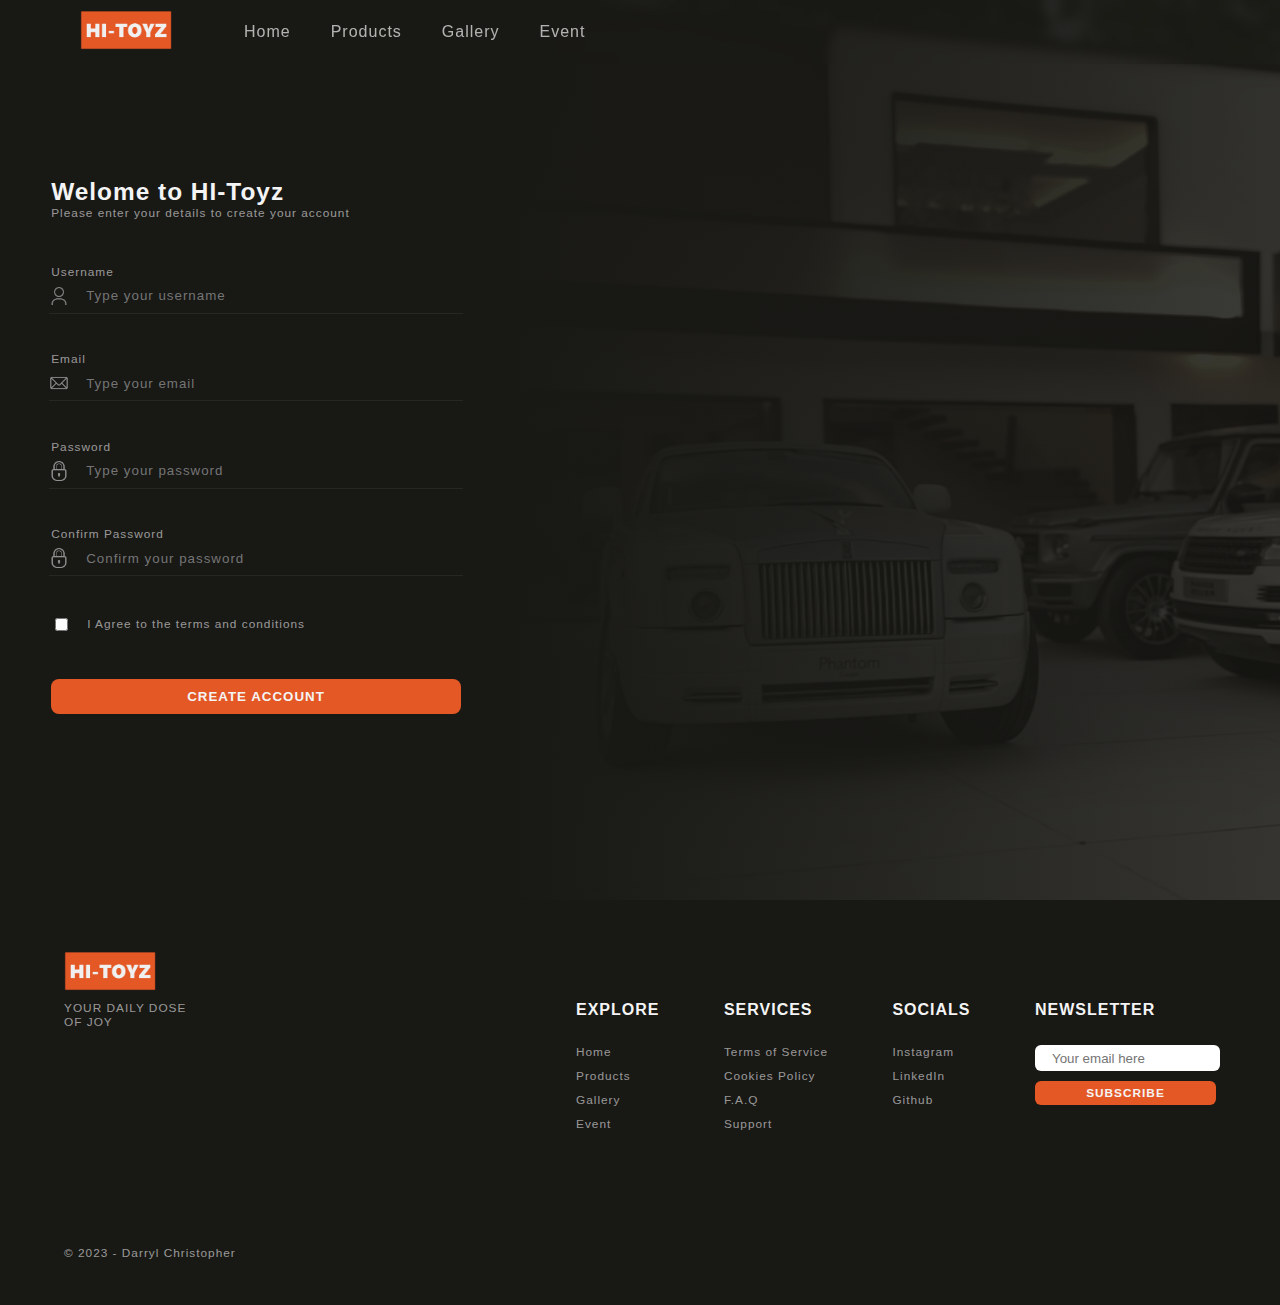
<file: register.html>
<!DOCTYPE html>
<html lang="en">
<head>
    <meta charset="UTF-8">
    <meta http-equiv="X-UA-Compatible" content="IE=edge">
    <meta name="viewport" content="width=device-width, initial-scale=1.0">
    <script type="text/javascript" src="./scripts/script.js"></script>
    <script type="text/javascript" src="./scripts/scriptregister.js"></script>
    <link rel="icon" href="assets/logo2.png">
    <link rel="stylesheet" href="static/styles.css">
    <link rel="stylesheet" href="static/stylesregister.css">
    <title>HI-Toyz: Register</title>
</head>
<body onload="start()" class="bg-col-main">

    <!-- NAVBAR -->
    <nav class="z-50">
        <a class="nav-profile mobile" onclick="showOverlay('open')"><img alt="Google" src="./assets/profile.png"></a>
        <li class="nav-logo mobile"><a><img alt="Logo" src="./assets/logo.png"></a></li>
        <a class="nav-profile no-visible mobile"><img alt="Profile" src="./assets/profile.png"></a>
        
        <ul class="font-main flex-center no-mobile">
            <li class="nav-logo"><a><img alt="Logo" src="./assets/logo.png"></a></li>
            <li><a href="./index.html" class="o-70 h-op">Home</a></li>
            <li><a href="./products.html" class="o-70 h-op">Products</a></li>
            <li><a href="./gallery.html" class="o-70 h-op">Gallery</a></li>
            <li><a href="./event.html" class="o-70 h-op">Event</a></li>
        </ul>
    </nav>
    <div class="nav-bottom mobile flex-center justify-around">
        <a href="./index.html"><img alt="Home" src="./assets/home.png"></a>
        <a href="./products.html"><img alt="Product" src="./assets/product.png"></a>
        <a href="./gallery.html"><img alt="Gallery" src="./assets/gallery.png"></a>
        <a href="./event.html"><img alt="Event" src="./assets/event.png"></a>
    </div>

    <!-- Contents -->
    <header>
        <img alt="Background" class="absolute z--10" src="./assets/minigt.png">
        <div class="bg-col-main w-40 h-100"></div>
        <div class="header-gradient"></div>
    </header>

    <div class="w-screen h-screen">
        <div class="content">
            <div class="spacer-nav"></div>
            <p class="font-h m-0 mt-1 fs-m w-80">Welome to HI-Toyz</p>
            <p class="font-p m-0 mb-5 fs-xxs w-80">Please enter your details to create your account</p>

            <label class="font-p fs-xxs text-left w-80" for="username_regis">Username</label>
            <input type="text" class="overlay-input font-p fc-white" id="username_regis" placeholder="Type your username" onkeyup="userInput()">
            <p class="m-0 fs-xs font-p fc-red w-80" id="error_username">&nbsp;</p>

            <label class="font-p fs-xxs text-left w-80 mt-2" for="email_regis">Email</label>
            <input type="email" class="overlay-input font-p fc-white" id="email_regis" placeholder="Type your email" onkeyup="emailInput()">
            <p class="m-0 fs-xs font-p fc-red w-80" id="error_email">&nbsp;</p>
            
            <label class="font-p fs-xxs text-left w-80 mt-2" for="password_regis">Password</label>
            <input type="password" class="overlay-input font-p fc-white" id="password_regis" placeholder="Type your password" onkeyup="passwordInput()">
            <p class="m-0 fs-xs font-p fc-red w-80" id="error_password">&nbsp;</p>
            
            <label class="font-p fs-xxs text-left w-80 mt-2" for="password_confirm">Confirm Password</label>
            <input type="password" class="overlay-input font-p fc-white" id="password_confirm" placeholder="Confirm your password" onkeyup="confirmInput()">
            <p class="m-0 fs-xs font-p fc-red w-80" id="error_confirm">&nbsp;</p>
            
            <div class="flex-center w-80 mt-2">
                <input type="checkbox" id="agree">
                <label class="font-p fs-xxs text-left w-80 ml-1" for="agree">I Agree to the terms and conditions</label>
            </div>
            
            <button class="sign-btn font-h bg-col-a pointer mt-5" onclick="signUp()">CREATE ACCOUNT</button>
            
            <p class="font-p fs-xs fc-red mt-2 mb-5" id="error_signup">&nbsp;</p>
            <p class="font-p fs-xxs fc-green mt-2 mb-5" id="success_signup">Success!</p>
        </div>
    </div>

    <!-- FOOTER -->
    <div class="footer-div bg-col-main">
        <div class="footer-left flex-col justify-between">
            <div>
                <img alt="logo" src="./assets/logo.png">
                <p class="font-p fs-xxs mt-0 w-80">YOUR DAILY DOSE OF JOY</p>
            </div>
            <p class="font-p fs-xxs mb-5">© 2023 - Darryl Christopher</p>
        </div>
        <div class="footer-right flex justify-between w-40">
            <div class="flex-col gap-10 footer-desktop">
                <p class="font-h">EXPLORE</p>
                <a class="font-p fs-xxs no-deco" href="">Home</a>
                <a class="font-p fs-xxs no-deco" href="">Products</a>
                <a class="font-p fs-xxs no-deco" href="">Gallery</a>
                <a class="font-p fs-xxs no-deco" href="">Event</a>
                <a class="font-p fs-xxs no-deco" href=""></a>
            </div>
            <div class="flex-col gap-10 footer-desktop">
                <p class="font-h">SERVICES</p>
                <a class="font-p fs-xxs no-deco" href="">Terms of Service</a>
                <a class="font-p fs-xxs no-deco" href="">Cookies Policy</a>
                <a class="font-p fs-xxs no-deco" href="">F.A.Q</a>
                <a class="font-p fs-xxs no-deco" href="">Support</a>
                <a class="font-p fs-xxs no-deco" href=""></a>
            </div>  
            <div class="flex-col gap-10">
                <p class="font-h">SOCIALS</p>
                <a class="font-p fs-xxs no-deco" href="https://www.instagram.com/darryl_ce/">Instagram</a>
                <a class="font-p fs-xxs no-deco" href="https://www.linkedin.com/in/darryl-christopher-effendi-987171250/">LinkedIn</a>
                <a class="font-p fs-xxs no-deco" href="https://github.com/Darryleffendi">Github</a>
                <a class="font-p fs-xxs no-deco" href=""></a>
            </div>
            <div class="flex-col gap-10 footer-desktop">
                <p class="font-h">NEWSLETTER</p>
                <input type="text" class="footer-input" placeholder="Your email here">
                <button class="bg-col-a footer-btn font-h fs-xxs">SUBSCRIBE</button>
            </div>
        </div>
    </div>
</body>
</html>
</file>
<file: static/styles.css>
body {
    margin: 0;
    padding: 0;
    overflow-x: hidden;
    overflow-y: auto;
}

body::-webkit-scrollbar {
    width: 0.4em;
    background: #191a16;
}

body::-webkit-scrollbar-thumb {
    background: #e4592681;
    border-radius: 20px;
}

/* ========== Font classes ========= */
/* DISCLAIMER: ini bikin sendiri, bukan copas tailwind! */

.font-main {
    font-family: 'Segoe UI', Tahoma, Geneva, Verdana, sans-serif;
    letter-spacing: 1px;
    color: #f4f4f4;
}

.font-h {
    font-family: 'Segoe UI', Tahoma, Geneva, Verdana, sans-serif;
    letter-spacing: 1px;
    font-weight: 700;
    color: #f4f4f4;
}

.font-h2 {
    font-family: 'Segoe UI', Tahoma, Geneva, Verdana, sans-serif;
    letter-spacing: 1px;
    font-weight: 700;
    color: #3c3b3a;
}

.font-p {
    font-family: 'Segoe UI', Tahoma, Geneva, Verdana, sans-serif;
    letter-spacing: 1px;
    color: #eeeded9c;
}

.font-bold {
    font-weight: 700;
}

.fs-4xl {
    font-size: calc(64px + 5vw);
}

.fs-xxxl {
    font-size: calc(48px + 5vw);
}

.fs-xxl {
    font-size: calc(32px + 4vw);
}

.fs-l {
    font-size: 24px;
}

.fs-m {
    font-size: calc(18px + 0.5vw);
}

.fs-s {
    font-size: calc(14px + 0.3vw);
}

.fs-xs {
    font-size: calc(10px + 0.3vw);
}

.fs-xxs {
    font-size: calc(8px + 0.3vw);
}

.fc-a {
    color: #E45826;
}

.fc-a3 {
    color: #E6D5B8;
}

.fc-white {
    color:#f4f4f4
}

.fc-black {
    color:#191a16
}

.fc-gray {
    color:#3c3c3b
}

.fc-red {
    color:#d20c0c;
}

.fc-green {
    color: #00aa00
}

.text-left {
    text-align: left;
}

.text-right {
    text-align: right;
}

.no-deco {
    text-decoration: none;
}

.underline {
    text-decoration: underline;
}

/* ========== Color classes ========= */
.bg-col-main {
    background-color: #181815;
}

.bg-col-a {
    background-color: #E45826;
}

.bg-col-a2 {
    background-color: #F0A500;
}

.bg-col-a3 {
    background-color: #E6D5B8;
}

.bg-col-gray {
    background-color: #3c3c3b;
}

.bg-col-dark-gray {
    background-color: #272726;
}

/* ========== Utility classes ========= */
/* DISCLAIMER: ini bikin sendiri, bukan copas tailwin   d! */

.absolute {
    position: absolute;
}

.fixed {
    position: fixed;
}

.relative {
    position: relative;
}

.inline {
    display: inline;
}

.flex {
    display: flex;
}

.flex-center {
    display: flex;
    align-items: center;
}

.flex-col {
    display: flex;
    flex-direction: column;
}

.gap-5 {
    gap:5px
}

.gap-10 {
    gap:10px
}

.justify-center {
    justify-content: center;
}

.justify-end {
    justify-content: flex-end;
}

.justify-start {
    justify-content: flex-start;
}

.justify-between {
    justify-content: space-between;
}

.justify-around {
    justify-content: space-around;
}

.no-wrap {
    display: flex;
    flex-wrap: nowrap;
}

.wrap {
    display: flex;
    flex-wrap: wrap;
    flex-direction: column;
    justify-content: space-between;
}

.m-0 {
    margin: 0;
}

.mi-2 {
    margin-inline: 2vw;
}

.mi-5 {
    margin-inline: 5vw;
}

.mr-2 {
    margin-right: 2.5vw;
}

.mr-5 {
    margin-right: 5vw;
}

.mr-10 {
    margin-right: 10vw;
}

.mr-15 {
    margin-right: 15vw;
}

.mr-auto {
    margin-right: auto;
}

.ml-p40 {
    margin-left: 40px;
}

.ml-1 {
    margin-left: 1.25vw;
}

.ml-2 {
    margin-left: 2.5vw;
}

.ml-5 {
    margin-left: 5vw;
}

.ml-10 {
    margin-left: 10vw;
}

.mb-0 {
    margin-bottom: 0;
}

.mb-1 {
    margin-bottom: 1.25vh;
}

.mb-2 {
    margin-bottom: 2.5vh;
}

.mb-5 {
    margin-bottom: 5vh;
}

.mt-0 {
    margin-top: 0;
}

.mt-1 {
    margin-top: 1.25vh
}

.mt-2 {
    margin-top: 2.5vh
}

.mt-5 {
    margin-top: 5vh
}

.mt-10 {
    margin-top: 10vh
}

.mt-15 {
    margin-top: 15vh
}

.mt-50 {
    margin-top: 50vh
}

.mt-100 {
    margin-top: 100vh;
}

.no-visible {
    visibility: hidden;
}

.o-0 {
    opacity: 0%;
}

.o-30 {
    opacity: 30%;
}

.o-50 {
    opacity: 50%;
}

.o-60 {
    opacity: 60%;
}

.o-70 {
    opacity: 70%;
}

.h-op {
    transition: 300ms;
    transition-timing-function: cubic-bezier(0.455, 0.03, 0.515, 0.955);
}

.h-op:hover {
    opacity: 100%;
    font-size: 17px;
    text-shadow: rgba(198, 207, 215, 0.402) 0px 0px 32px;
}

.transition {
    transition: 400ms;
    transition-timing-function: ease-in-out;
}

.transition-2 {
    transition: 600ms;
    transition-timing-function: cubic-bezier(0.445, 0.05, 0.55, 0.95);
}

.transition-2s {
    transition: 300ms;
    transition-timing-function: cubic-bezier(0.445, 0.05, 0.55, 0.95);
}

.z-0 {
    z-index: 0;
}

.z-10 {
    z-index: 10;
}

.z-20 {
    z-index: 20;
}

.z-50 {
    z-index: 100;
}

.z-100 {
    z-index: 100;
}

.z--10 {
    z-index: -10;
}

.w-screen {
    width: 100vw;
}

.w-s80 {
    width: 80vw;
}

.w-s50 {
    width: 50vw;
}

.w-s40 {
    width: 40vw;
}

.w-10 {
    width: 10%;
}

.w-20 {
    width: 20%;
}

.w-30 {
    width: 30%;
}

.w-40 {
    width: 40%;
}

.w-50 {
    width: 50%;
}

.w-55 {
    width: 55%;
}

.w-60 {
    width: 50%;
}

.w-80 {
    width: 80%;
}

.w-90 {
    width: 90%;
}

.w-100 {
    width: 100%;
}

.h-screen {
    height: 100vh;
}

.h-30 {
    height: 30%
}

.h-40 {
    height: 40%;
}

.h-50 {
    height:50%;
}

.h-60 {
    height:60%;
}

.h-70 {
    height:70%;
}

.h-80 {
    height: 80%;
}

.h-90 {
    height: 90%;
}

.h-100 {
    height: 100%;
}

.spacer-nav {
    height: 64px;
}

.spacer-xxs {
    width: 100vw;
    height: 7.5vh;
}

.spacer-xs {
    width: 100vw;
    height: 15vh;
}

.spacer-s {
    width: 100vw;
    height: 20vh;
}

.spacer-m {
    width: 100vw;
    height: 30vh;
}

.spacer-l {
    width: 100vw;
    height: 45vh;
}

.spacer-screen {
    width: 100vw;
    height: 100vh;
}

.clear {
    border: none;
    background-color: transparent;
}

.pointer {
    cursor: pointer
}

.overflow-auto {
    overflow: auto;
}

.overflow-hidden {
    overflow: hidden;
}

/* ========== Navbar ========= */

nav {
    position: fixed;
    list-style: none;
    transition: 800ms;
    transition-timing-function: cubic-bezier(0.165, 0.84, 0.44, 1);
    height: 64px;
    width: 100vw;
    display: flex;
    flex-wrap: nowrap;
    align-items: center;
    justify-content: space-between;
    background-color: #181815ea;
    backdrop-filter: blur(5px);
    -webkit-backdrop-filter: blur(5px);
}

nav li {
    display: inline;
    margin-left: 40px;
}

nav a {
    color: #f4f4f4;
    text-decoration: none;
}

nav li img {
    width: 92px;
}

.nav-signup {
    width: 120px;
    justify-content: center;
    height: 30px;
    border-radius: 15px;
    font-size: 12px;
    border: none;
    cursor: pointer;
}

.nav-logo {
    margin-right: 2.5vw;
}

.nav-bottom {
    position: fixed;
    bottom: 0;
    height: 64px;
    width: 100vw;
    background-color: #181815;
    z-index: 200;
}

.nav-bottom a img {
    width: 24px
}

.nav-profile img {
    width: 32px;
}

.nav-profile {
    margin: 5vw;
}

/* ========== Signin Singup Overlay ========= */

.overlay-div {
    position: fixed;
    width: 100vw;
    height: 100vh;
    top: 0;
    background-color: #000000e5;
    align-items: center;
    justify-content: center;
    z-index: 200;
    opacity: 0%;
    display: none;
    backdrop-filter: blur(5px);
    -webkit-backdrop-filter: blur(5px);
}

.login-div {
    width: calc(280px + 12vw);
    height: 85vh;
    background-color: #f4f4f4;
    border-radius: 8px;
    display: none;
    margin-top: 200vh;
}

.signup-div {
    width: calc(280px + 12vw);
    height: 85vh;
    background-color: #f4f4f4;
    border-radius: 8px;
    display: none;
    opacity: 0%;
}

.overlay-input {
    width: 80%;
    height: 32px;
    border: none;
    border-bottom: 1px solid #3c3b3a69;
    background-color: transparent;
    background-size: 20px;
    background-repeat: no-repeat;
    background-position: left center;
    text-indent: 35px;
}

.overlay-input:focus {
    outline: none;
    border-bottom: 1px solid #373636;
}

.overlay-logo {
    width: 84px
}

.overlay-btn button {
    background: none;
    border: 1px solid #3c3b3a34;
    width: 32%;
    height: 36px;
    border-radius: 8px;
}

.overlay-btn button img {
    height: 16px;
}

.overlay-line {
    width: 45%;
    height: 0.5px;
    background-color: #3c3b3a34;
}

.sign-btn {
    width: 80%;
    height: 35px;
    border-radius: 8px;
    border: none;
}

.overlay-close button img {
    width: 16px;
    opacity: 30%;
}

#username { background-image: url(../assets/user.png); }
#username_regis { background-image: url(../assets/user.png); }
#password { background-image: url(../assets/password.png); }
#password_regis { background-image: url(../assets/password.png); }
#password_confirm { background-image: url(../assets/password.png); }
#email_regis { background-image: url(../assets/email.png); }
#success_login { display: none; }
#success_signup { display: none; }

/* =========== Footer =========== */

.footer-div {
    width: 100vw;
    height: 45vh;
    display: flex;
    justify-content: space-between;
}

.footer-left {
    margin-left: 5vw;
    margin-top: 5vh;
}

.footer-right {
    margin-right: 5vw;
    margin-top: calc(5vh + 40px);
    width: 50%;
}

.footer-left img {
    width: 92px;
}

.footer-input {
    border: none;
    border-radius: 6px;
    width: 100%;
    height: 24px;
    text-indent: 15px;
}

.footer-btn {
    width: 100%;
    height: 24px;
    border: none;
    border-radius: 6px;
}

.mobile {
    display: none;
}

@media screen and (max-width:768px) {

    .footer-desktop {
        display: none;
    }

    .no-mobile {
        display: none;
    }

    .mobile {
        display: flex;
    }

    .login-div {
        width: 100vw;
    }

    .overlay-div {
        align-items: flex-end;
    }

    .nav-logo {
        margin: 0;
    }

    nav li {
        margin-left: 0;
    }

    nav a {
        margin: 0;
    }
}
</file>
<file: static/stylesevent.css>
.content header {
    width: 100vw;
    height: 90vh;
    display: flex;
    align-items: center;
}

nav {
    background-color: transparent;
}

.content-gradient {
    width:100%;
    height: 90vh;
    background: #000000;
    background: linear-gradient(180deg, #00000000 0%, rgba(24,24,21,1) 100%);
}

.content header img {
    width: 100%;
    height: 90vh;
    object-fit: cover;
    object-position: top;
    opacity: 25%;
    filter: saturate(0.5);
    -webkit-filter: saturate(0.5);
}

.discount-input {
    margin-top: 5vh;
    width: calc(130px + 32%);
    height: 5vh;
}

.discount-input input {
    width: 100%;
    height: 5vh;
    border-radius: 2.5vh;
    background-color: #a6a6a637;
    border: none;
    color: #f4f4f4;
    text-indent: 2.5vh;
}

.discount-input input:focus {
    outline: none;
}

.discount-input button {
    position: absolute;
    width: calc(25px + 4.7%);
    height: 4.25vh;
    margin-left: calc(105px + 8%);
    margin-top: 0.375vh;
    background-color: #E45826;
    border-radius: 2.5vh;
    border: none;
}

.invalid-discount {
    display: none;
}

.discount-cards {
    margin-top: 25vh;
    width: 80vw;
    height: 55vh;
    display: flex;
    align-items: center;
    justify-content: space-between;
}

.discount-card {
    width: 30%;
    height: 100%;
    background-color: #a6a6a637;
    border-radius: 2.5vh;
    overflow: hidden;
}

.discount-card img {
    height: 110%;
    margin-top:5vh;
    margin-left: 5vw;
    filter: saturate(0.4);
    opacity: 40%;
}

.card-text {
    width: 24vw;
    height: 55vh;
    display: flex;
    flex-direction: column;
    justify-content: center;
    margin-left: 2vw;
}

.card-text h1 {
    margin-top: -25px
}

.event-slider {
    width: 80vw;
    height:60vh;
}

.event-slider img {
    position: absolute;
    width: 80vw;
    height:60vh;
    object-fit: cover;
    border-radius: 2.5vh;
    z-index: -10;
}

.slider-barrier {
    z-index: 10;
    width: 10vw;
    height: 60vh;
}

.slider-wrapper {
    margin-top: 25vw;
}

.event-content {
    width: 80vw;
    height: 60vh;
    background-color: #181815ba;
    border-radius: 2.5vh;
}

.event-card {
    display: none;
}

.slider-btn-container {
    width: 45px;
    height: 5vh;
    margin-inline: auto;
    display: flex;
    justify-content: space-between;
}

.slider-btn {
    width: 12px;
    height: 12px;
    border-radius: 50%;
    background-color: #3c3c3b;
}

@media screen and (max-width:768px) {

    .spacer-xs {
        height: 5vh;
    }

    .discount-input {
        width: calc(180px + 32%);
    }

    .discount-input button {
        width: calc(50px + 4.7%);
        margin-left: calc(130px + 8%);
    }

    .discount-cards {
        height: 30vh;
    }

    .discount-card {
        width: 45%;
    }

    .card-text {
        width: 36vw;
        height: 30vh;
    }

    .event-slider {
        width: 80vw;
        height:30vh;
    }

    .slider-wrapper {
        height: 30vh;
    }

    .event-slider img {
        width: 80vw;
        height:30vh;
    }

    .event-content {
        height: 30vh;
    }
}
</file>
<file: static/stylesgallery.css>
header {
    width: 100vw;
    height: 75vh;
    position: absolute;
    z-index: -10;
    margin-top: -50vh;
}

header img {
    width: 100%;
    height: 75vh;
    object-fit: cover;
    object-position: right;
    opacity: 15%;
    filter: saturate(0.35);
    -webkit-filter: saturate(0.35);
}

.content-gradient {
    width:100%;
    height: 75vh;
    background: #000000;
    background: linear-gradient(180deg, #00000000 0%, rgba(24,24,21,1) 100%);
}

nav {
    top: 0;
    background-color: transparent;
    backdrop-filter: none;
}

.gallery-content {
    width: 90vw;
    display: flex;
    justify-content: space-between;
}

.gallery {
    width: 32%;
}

.gallery-item {
    width: 100%;
    height: 30vh;
    margin-bottom: 5vh;
    background-size: cover;
}

.gallery-item-bg:hover {
    opacity: 100%;
}

.gallery-item-bg {
    width: 100%;
    height: 100%;
    display: flex;
    align-items: center;
    justify-content: center;
    background-color: rgba(0, 0, 0, 0.603);
    backdrop-filter: blur(3px);
    -webkit-backdrop-filter: blur(3px);
    opacity: 0%;
}

.customer-div {
    width: 80vw;
    height: 80vh;
    margin-inline: auto;
}

.customer-item {
    width: 28%;
    height: 74vh;
}

.customer-img-container {
    width: 85%;
    margin-left: 12.5%;
    height: 50vh;
    overflow:hidden;
}

.customer-img-container:hover {
    height: 45vh;
}

.customer-img {
    width: 100%;
    height: 60vh;
    object-fit: cover;
    margin-top: -15vh;
}

.customer-line {
    width: 100%;
    height: 3px;
    background-color: aliceblue;
}

.map-container {
    margin-top:10vh;
}

#event-1 { background-image: url(../assets/Gallery/event1.png); }
#event-2 { background-image: url(../assets/Gallery/event2.png); }
#store-1 { background-image: url(../assets/Gallery/store1.png); }
#store-2 { background-image: url(../assets/Gallery/store2.png); }
#store-3 { background-image: url(../assets/Gallery/store3.png); }
#collection-1 { background-image: url(../assets/Gallery/collection1.jpg); }
#collection-2 { background-image: url(../assets/Gallery/collection2.jpg); }
#collection-3 { background-image: url(../assets/Gallery/collection3.webp); }
#collection-4 { background-image: url(../assets/Gallery/collection4.png); }
#collection-5 { background-image: url(../assets/Gallery/collection5.jpg); }

@media screen and (max-width:768px) {
    .gallery {
        width:48%;
    }

    .customer-item {
        width: 48%;
        height: 55vh;
    }

    .customer-img-container {
        height: 30vh;
    }

    .customer-img-container:hover {
        height: 25vh;
    }
}
</file>
<file: static/stylesproductDetail.css>
nav {
    border-bottom: 1px solid rgba(84, 87, 84, 0.198);
}

.product-img {
    width: calc(300px + 5vw);
    height: calc(300px + 5vw);
    object-fit: cover;
    object-position: center;
}

.img-btn {
    width: calc(20px + 2.5vw);
    height: calc(20px + 2.5vw);
    object-fit: cover;
    object-position: center;
}

.product-content {
    width: 40vw;
}

.product-content button{
    width: calc(90px + 8vw);
    height: 36px;
    border-radius: 15px;
    border: none;
}

.star-rate {
    width: 18px
}

.product-div {
    justify-content: space-between;
}

@media screen and (max-width:768px) {
    .product-div {
        flex-direction: column;
        justify-content: space-between;
    }

    .product-img-selector {
        margin-bottom: 5vh;
    }

    .product-img {
        width: 100vw;
        height: 90vw;
        margin-left: 0;
        margin-left: -10vw;
    }

    .product-content {
        width: 80vw;
    }
}
</file>
<file: static/stylesregister.css>
header {
    width: 100vw;
    height: 100vh;
    display: flex;
    align-items: center;
    position: absolute;
    z-index: -10;
}

nav {
    background-color: transparent;
}

header img {
    margin-left: 40vw;
    width: 60vw;
    height: 100vh;
    object-fit: cover;
    object-position: left;
    opacity: 15%;
    filter: saturate(0.5);
    -webkit-filter: saturate(0.5);
}

.header-gradient {
    width:60vw;
    height: 100vh;
    background: rgb(0,0,0);
    background: linear-gradient(270deg, rgba(0,0,0,0) 0%, rgba(24,24,21,1) 100%);
}

.content {
    width: 40vw;
    height:100vh;
    display: flex;
    flex-direction: column;
    align-items: center;
    justify-content: center;
}

@media screen and (max-width:768px) {
    .content {
        width: 100vw;
    }
}
</file>
